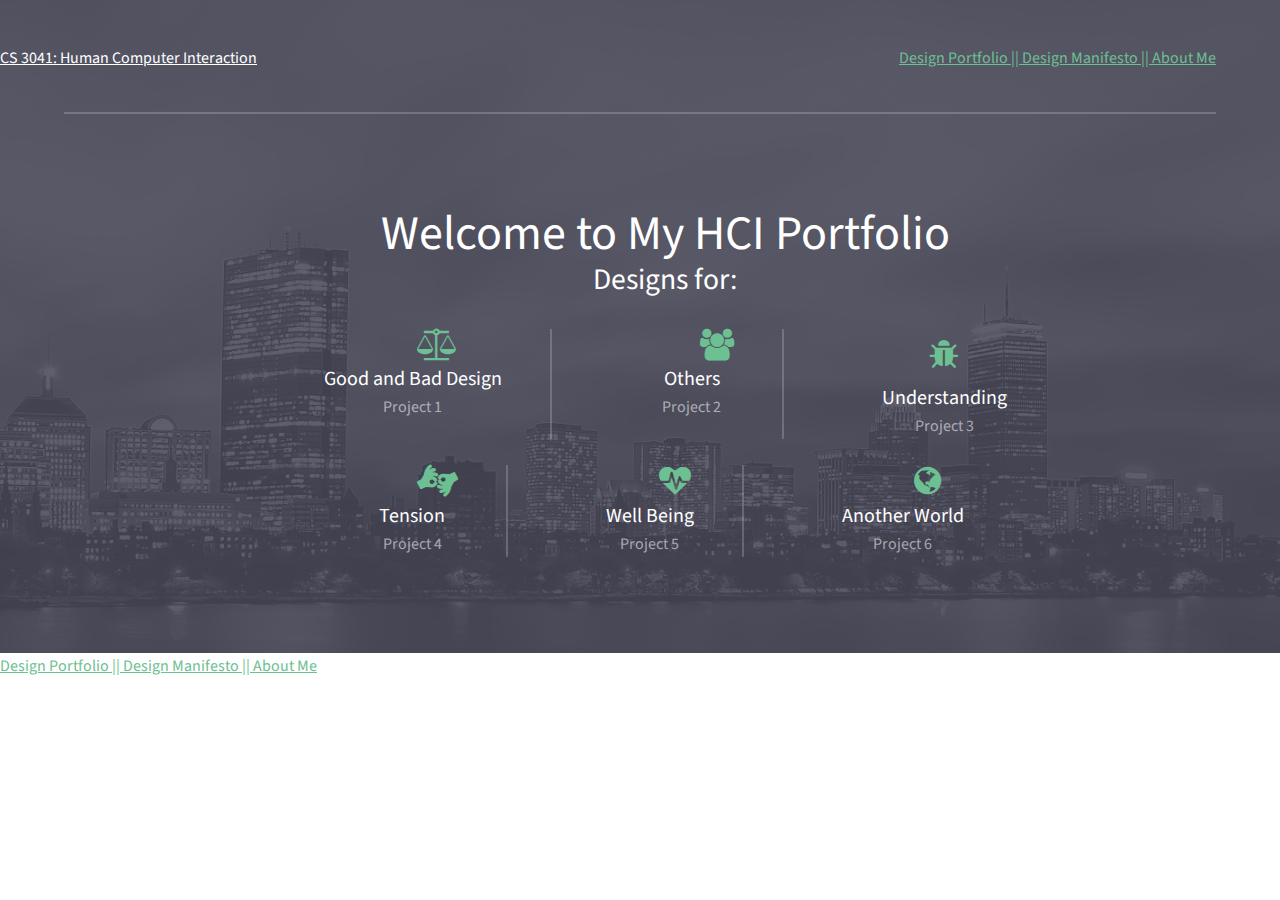
<file: index.html>
<!DOCTYPE HTML>
<!--
	Projection by TEMPLATED
	templated.co @templatedco
	Released for free under the Creative Commons Attribution 3.0 license (templated.co/license)
-->
<html>
		<head>
				<title>Design Portfolio</title>
				<meta charset="utf-8" />
				<meta name="viewport" content="width=device-width, initial-scale=1" />
				<link rel="stylesheet" href="assets/css/main.css" />
		</head>
			<header id="header">
					<div class="inner">
						<a href="index.html" class="logo">CS 3041: Human Computer Interaction</a>
						<nav id="nav">
							<a href="index.html">Design Portfolio || </a>
							<a href="manifesto.html">Design Manifesto || </a>
							<a href="aboutMe.html">About Me</a>
						</nav>
						

					</div>
			</header>
	<body>
<!-- Banner -->
			<header id="banner">
				<div class="inner">
					<header>
                        <h1>Welcome to My HCI Portfolio</h1>
                        <h2>Designs for:</h2>
                        <br>
                       <!-- <h2>Here are my designs for:</h2>-->
					</header>
					<div class="flex ">
						<div>
							<span class="icon fa fa-balance-scale"></span>
							<h3><a href="https://medium.com/good-design-bad-design">Good and Bad Design</a></h3>
							<p>Project 1</p>
						</div>

						<div>
							<span class="icon fa fa-users"></span>
							<h3><a href="https://medium.com/@corrinmcourville/designing-for-others-6b1157d1d24">Others</a></h3>
							<p>Project 2</p>
						</div>

						<div>
                            <!--TODO: change the icon  -->
							<span class="icon fa-bug"></span>
							<h3><a href="https://medium.com/@corrinmcourville/design-for-understanding-c2155433cc2a">Understanding</a></h3>
							<p>Project 3</p>
						</div>
                    </div>
                    <br>
                    <div class="flex">
                        <div>
							<span class="icon fa fa-asl-interpreting"></span>
							<h3><a href="https://medium.com/@corrinmcourville/design-for-tension-8fa1dcdc96dc">Tension</a></h3>
							<p>Project 4</p>
						</div>

						<div>
                            <!-- TODO: change the icon -->
							<span class="icon fa fa-heartbeat"></span>
							<h3><a href="https://medium.com/@pawandodani/design-for-wellbeing-163aeea0f2ff">Well Being</a></h3>
							<p>Project 5</p>
						</div>

						<div>
							<span class="icon fa fa-globe"></span>
							<h3><a href="https://medium.com/@yzhang0331/design-for-another-world-d0324660829c">Another World</a></h3>
							<p>Project 6</p>
                        </div>
                    </div>
				</div>
            </header>


		<!-- Three -->
		<!-- Scripts -->
			<script src="assets/js/jquery.min.js"></script>
			<script src="assets/js/skel.min.js"></script>
			<script src="assets/js/util.js"></script>
			<script src="assets/js/main.js"></script>

	</body>
</html>
</file>
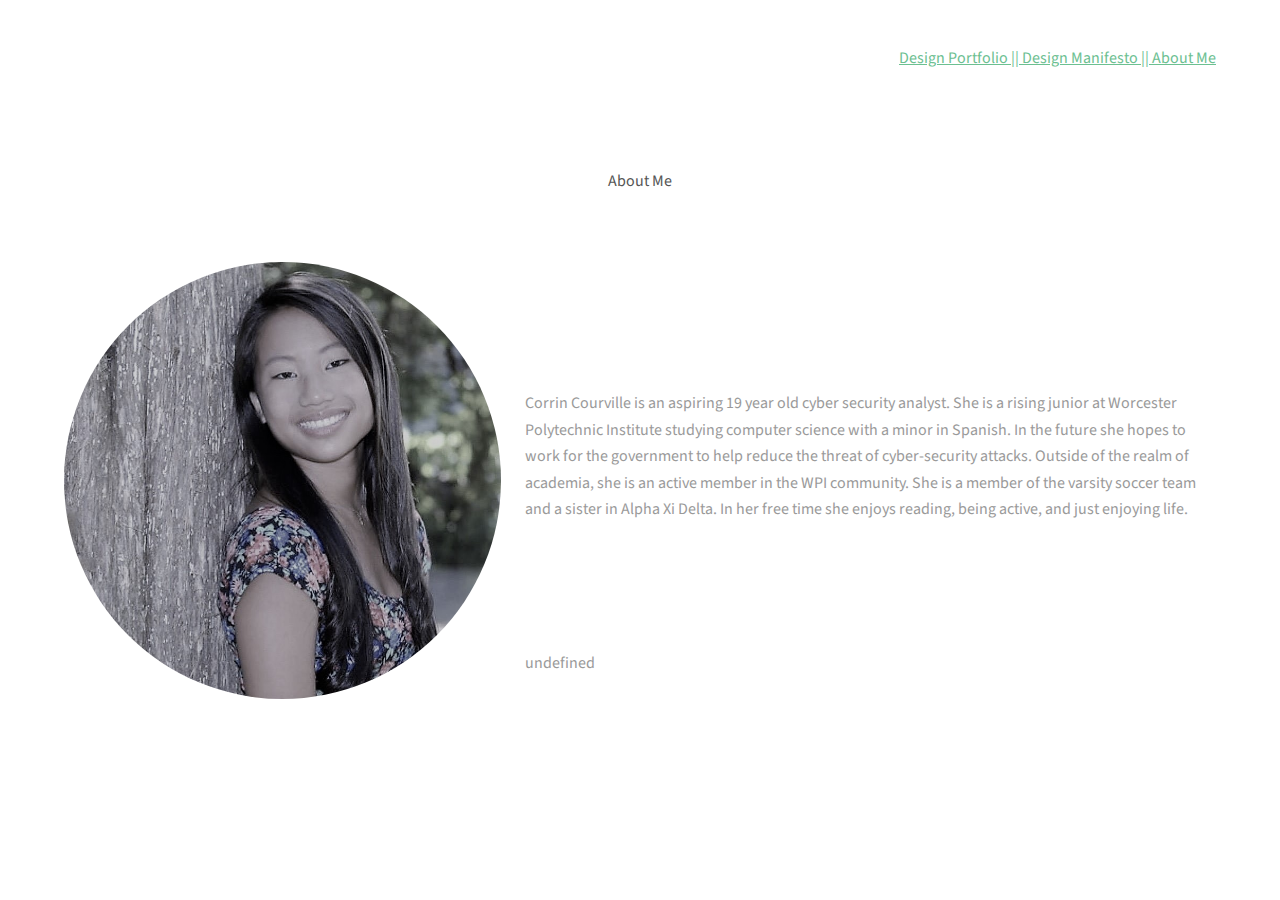
<file: aboutMe.html>
<!DOCTYPE HTML>
<!--
	Projection by TEMPLATED
	templated.co @templatedco
	Released for free under the Creative Commons Attribution 3.0 license (templated.co/license)
-->
<html>
	<head>
		<title>About Me</title>
		<meta charset="utf-8" />
		<meta name="viewport" content="width=device-width, initial-scale=1" />
		<link rel="stylesheet" href="assets/css/main.css" />
	</head>
	<body class="subpage">

		<!-- Header -->
			<header id="header">
				<div class="inner">
					<a href="index.html" class="logo"><strong></strong> CS 3041: Human Computer Interaction</a>
					<nav id="navPanelToggle">
						<a href="index.html">Design Portfolio || </a>
						<a href="manifesto.html">Design Manifesto || </a>
						<a href="aboutMe.html">About Me</a>
					</nav>
					
				</div>
			</header>

		<!-- Three -->
			<section id="three" class="wrapper">
				<div class="inner">
					<header class="align-center">
						<h2>Nunc Dignissim</h2>
						<p>About Me </p>
					</header>
					<div class="image round left">
						<img src="images/profilePic.jpg" alt="Pic 01" />
					</div>
					<p>
						<br>
						<br>
						<br>
						<br>
						<br>
						Corrin Courville is an aspiring 19 year old cyber security analyst. She is a rising junior at Worcester Polytechnic Institute studying computer science with a minor in Spanish. In the future she hopes to work for the government to help reduce the threat of cyber-security attacks. Outside of the realm of academia, she is an active member in the WPI community. She is a member of the varsity soccer team and a sister in Alpha Xi Delta. In her free time she enjoys reading, being active, and just enjoying life. 
					</p>

					</div>
				</div>
			</section>
		<!-- Scripts -->
			<script src="assets/js/jquery.min.js"></script>
			<script src="assets/js/skel.min.js"></script>
			<script src="assets/js/util.js"></script>
			<script src="assets/js/main.js"></script>

	</body>
</html>
</file>
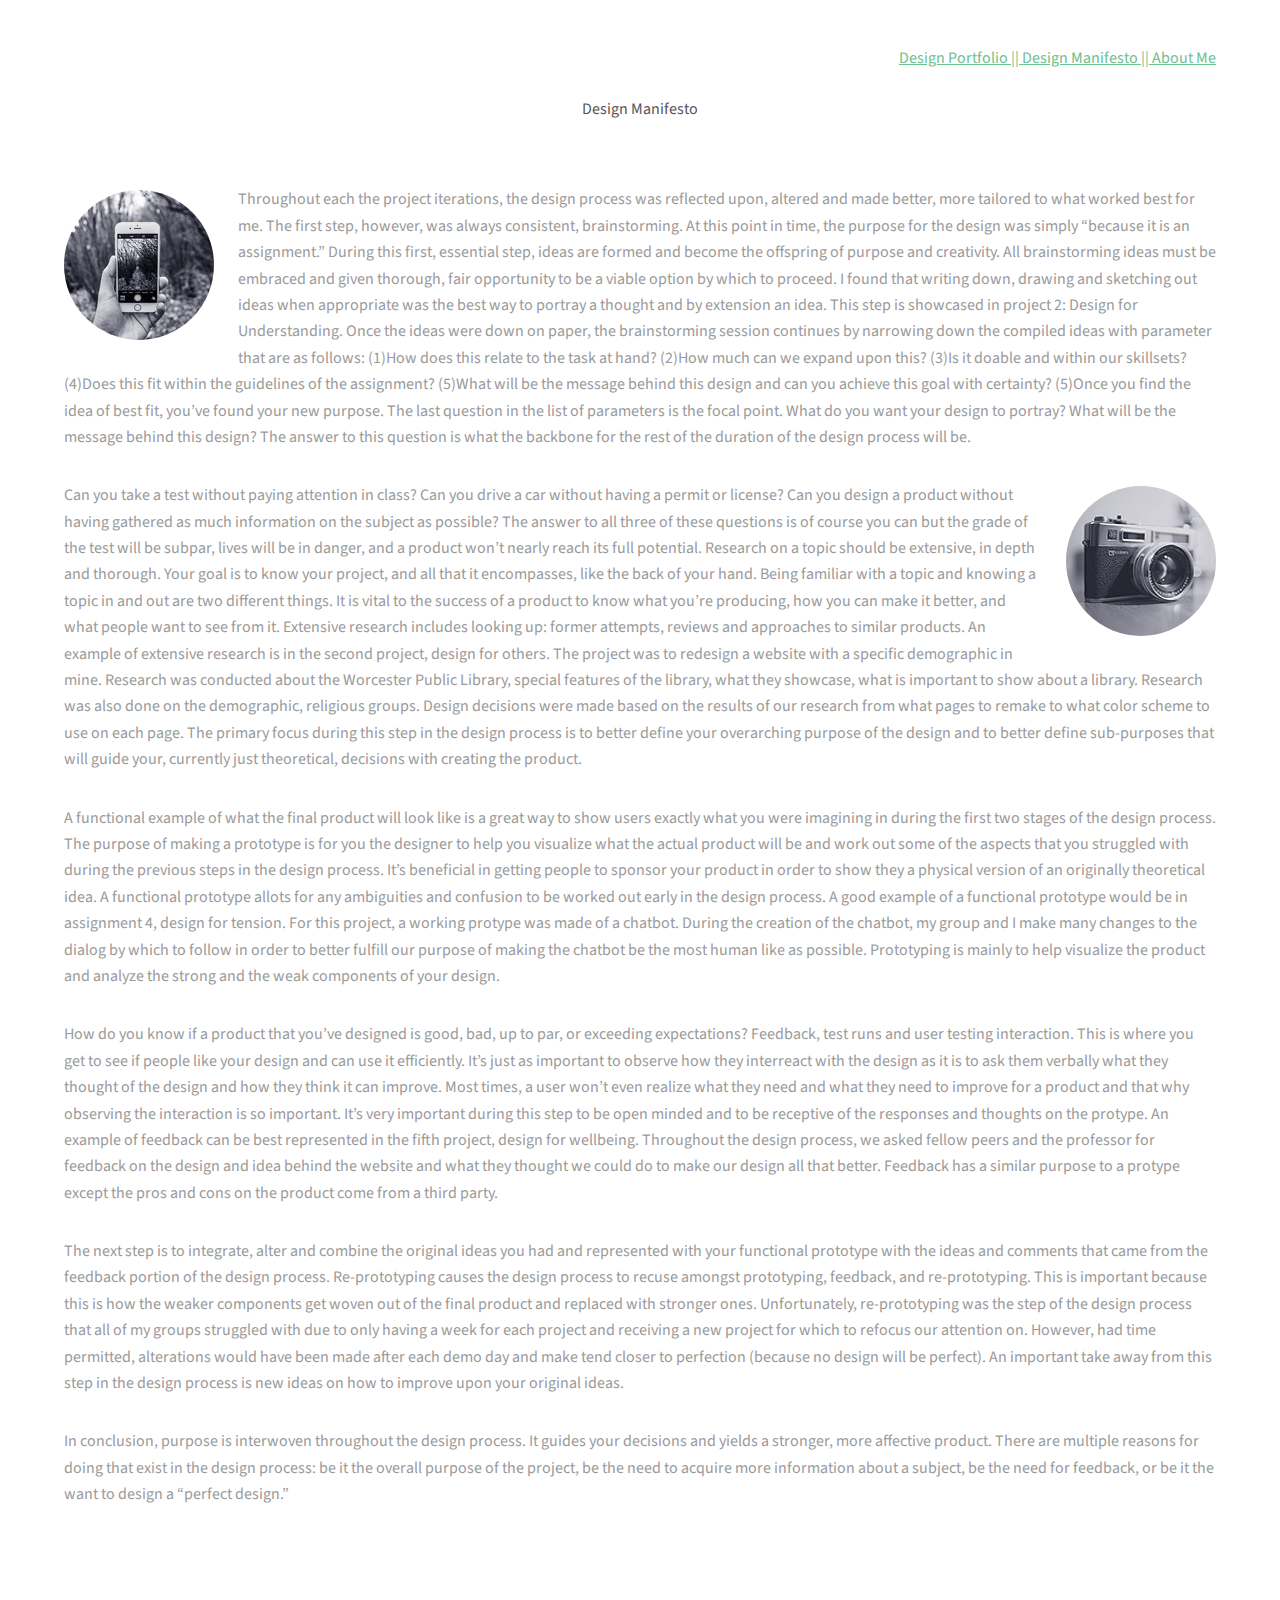
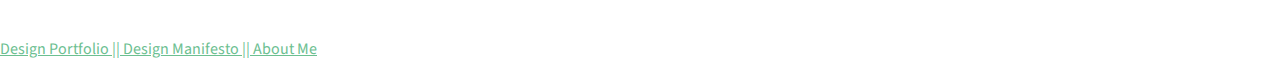
<file: manifesto.html>
<!DOCTYPE HTML>
<!--
	Projection by TEMPLATED
	templated.co @templatedco
	Released for free under the Creative Commons Attribution 3.0 license (templated.co/license)
-->
<html>
	<head>
		<title>Design Manifesto</title>
		<meta charset="utf-8" />
		<meta name="viewport" content="width=device-width, initial-scale=1" />
		<link rel="stylesheet" href="assets/css/main.css" />
	</head>
	<body class="subpage">

		<!-- Header -->
			<header id="header">
				<div class="inner">
					<a href="index.html" class="logo"><strong></strong> CS 3041: Human Computer Interaction</a>
					<nav id="nav">
						<a href="index.html">Design Portfolio || </a>
						<a href="manifesto.html">Design Manifesto || </a>
						<a href="aboutMe.html">About Me</a>
					</nav>
				</div>
			</header>
		<!-- Three -->
			<section id="three" class="wrapper">
				<div class="inner">
					<header class="align-center">
						<p>Design Manifesto </p>
					</header>
					<div class="image round left">
						<img src="images/pic01.jpg" alt="Pic 01" />
					</div>
					<p>Throughout each the project iterations, the design process was reflected upon, altered and made better, more tailored to what worked best for me. The first step, however, was always consistent, brainstorming. At this point in time, the purpose for the design was simply “because it is an assignment.” During this first, essential step, ideas are formed and become the offspring of purpose and creativity. All brainstorming ideas must be embraced and given thorough, fair opportunity to be a viable option by which to proceed. I found that writing down, drawing and sketching out ideas when appropriate was the best way to portray a thought and by extension an idea. This step is showcased in project 2: Design for Understanding. Once the ideas were down on paper, the brainstorming session continues by narrowing down the compiled ideas with parameter that are as follows: 
							(1)How does this relate to the task at hand? 
							(2)How much can we expand upon this? 
							(3)Is it doable and within our skillsets? 
							(4)Does this fit within the guidelines of the assignment? 
							(5)What will be the message behind this design and can you achieve this goal with certainty? 
							(5)Once you find the idea of best fit, you’ve found your new purpose. The last question in the list of parameters is the focal point. What do you want your design to portray? What will be the message behind this design? The answer to this question is what the backbone for the rest of the duration of the design process will be. 
							 </p>

					<div class="image round right">
						<img src="images/pic02.jpg" alt="Pic 02" />
					</div>
					<p>Can you take a test without paying attention in class? Can you drive a car without having a permit or license? Can you design a product without having gathered as much information on the subject as possible? The answer to all three of these questions is of course you can but the grade of the test will be subpar, lives will be in danger, and a product won’t nearly reach its full potential.  Research on a topic should be extensive, in depth and thorough. Your goal is to know your project, and all that it encompasses, like the back of your hand. Being familiar with a topic and knowing a topic in and out are two different things. It is vital to the success of a product to know what you’re producing, how you can make it better, and what people want to see from it. Extensive research includes looking up: former attempts, reviews and approaches to similar products. An example of extensive research is in the second project, design for others. The project was to redesign a website with a specific demographic in mine. Research was conducted about the Worcester Public Library, special features of the library, what they showcase, what is important to show about a library. Research was also done on the demographic, religious groups. Design decisions were made based on the results of our research from what pages to remake to what color scheme to use on each page. The primary focus during this step in the design process is to better define your overarching purpose of the design and to better define sub-purposes that will guide your, currently just theoretical, decisions with creating the product. </p>
					<p>A functional example of what the final product will look like is a great way to show users exactly what you were imagining in during the first two stages of the design process. The purpose of making a prototype is for you the designer to help you visualize what the actual product will be and work out some of the aspects that you struggled with during the previous steps in the design process. It’s beneficial in getting people to sponsor your product in order to show they a physical version of an originally theoretical idea. A functional prototype allots for any ambiguities and confusion to be worked out early in the design process. A good example of a functional prototype would be in assignment 4, design for tension. For this project, a working protype was made of a chatbot. During the creation of the chatbot, my group and I make many changes to the dialog by which to follow in order to better fulfill our purpose of making the chatbot be the most human like as possible. Prototyping is mainly to help visualize the product and analyze the strong and the weak components of your design.</p>
					<p>How do you know if a product that you’ve designed is good, bad, up to par, or exceeding expectations? Feedback, test runs and user testing interaction. This is where you get to see if people like your design and can use it efficiently. It’s just as important to observe how they interreact with the design as it is to ask them verbally what they thought of the design and how they think it can improve. Most times, a user won’t even realize what they need and what they need to improve for a product and that why observing the interaction is so important. It’s very important during this step to be open minded and to be receptive of the responses and thoughts on the protype. An example of feedback can be best represented in the fifth project, design for wellbeing. Throughout the design process, we asked fellow peers and the professor for feedback on the design and idea behind the website and what they thought we could do to make our design all that better. Feedback has a similar purpose to a protype except the pros and cons on the product come from a third party. </p>
					<p>The next step is to integrate, alter and combine the original ideas you had and represented with your functional prototype with the ideas and comments that came from the feedback portion of the design process. Re-prototyping causes the design process to recuse amongst prototyping, feedback, and re-prototyping. This is important because this is how the weaker components get woven out of the final product and replaced with stronger ones. Unfortunately, re-prototyping was the step of the design process that all of my groups struggled with due to only having a week for each project and receiving a new project for which to refocus our attention on. However, had time permitted, alterations would have been made after each demo day and make tend closer to perfection (because no design will be perfect). An important take away from this step in the design process is new ideas on how to improve upon your original ideas. </p>
					<p>In conclusion, purpose is interwoven throughout the design process. It guides your decisions and yields a stronger, more affective product. There are multiple reasons for doing that exist in the design process: be it the overall purpose of the project, be the need to acquire more information about a subject, be the need for feedback, or be it the want to design a “perfect design.”</p>
				</div>
			</section>

		<!-- Footer -->
		<!-- Scripts -->
			<script src="assets/js/jquery.min.js"></script>
			<script src="assets/js/skel.min.js"></script>
			<script src="assets/js/util.js"></script>
			<script src="assets/js/main.js"></script>

	</body>
</html>
</file>
<file: assets/css/main.css>
@charset "UTF-8";
@import url(font-awesome.min.css);
@import "https://fonts.googleapis.com/css?family=Source+Sans+Pro:300,400,600";

/*
	Projection by TEMPLATED
	templated.co @templatedco
	Released for free under the Creative Commons Attribution 3.0 license (templated.co/license)
*/

/* Reset */

	html, body, div, span, applet, object, iframe, h1, h2, h3, h4, h5, h6, p, blockquote, pre, a, abbr, acronym, address, big, cite, code, del, dfn, em, img, ins, kbd, q, s, samp, small, strike, strong, sub, sup, tt, var, b, u, i, center, dl, dt, dd, ol, ul, li, fieldset, form, label, legend, table, caption, tbody, tfoot, thead, tr, th, td, article, aside, canvas, details, embed, figure, figcaption, footer, header, hgroup, menu, nav, output, ruby, section, summary, time, mark, audio, video {
		margin: 0;
		padding: 0;
		border: 0;
		font-size: 100%;
		font: inherit;
		vertical-align: baseline;
	}

	aside, details, figcaption, figure, footer, header, hgroup, menu, nav, section {
		display: block;
	}

	}

	body {
		line-height: 1;
	}

	ol, ul {
		list-style: none;
	}

	blockquote, q {
		quotes: none;
	}

	blockquote:before, blockquote:after, q:before, q:after {
		content: '';
		content: none;
	}

	table {
		border-collapse: collapse;
		border-spacing: 0;
	}

	body {
		-webkit-text-size-adjust: none;
	}

/* Box Model */

	*, *:before, *:after {
		-moz-box-sizing: border-box;
		-webkit-box-sizing: border-box;
		box-sizing: border-box;
	}

/* Containers */

	.container {
		margin-left: auto;
		margin-right: auto;
	}

	.container.\31 25\25 {
		width: 100%;
		max-width: 100em;
		min-width: 80em;
	}

	.container.\37 5\25 {
		width: 60em;
	}

	.container.\35 0\25 {
		width: 40em;
	}

	.container.\32 5\25 {
		width: 20em;
	}

	.container {
		width: 80em;
	}

	@media screen and (max-width: 1680px) {

		.container.\31 25\25 {
			width: 100%;
			max-width: 100em;
			min-width: 80em;
		}

		.container.\37 5\25 {
			width: 60em;
		}

		.container.\35 0\25 {
			width: 40em;
		}

		.container.\32 5\25 {
			width: 20em;
		}

		.container {
			width: 80em;
		}

	}

	@media screen and (max-width: 1280px) {

		.container.\31 25\25 {
			width: 100%;
			max-width: 81.25em;
			min-width: 65em;
		}

		.container.\37 5\25 {
			width: 48.75em;
		}

		.container.\35 0\25 {
			width: 32.5em;
		}

		.container.\32 5\25 {
			width: 16.25em;
		}

		.container {
			width: 65em;
		}

	}

	@media screen and (max-width: 980px) {

		.container.\31 25\25 {
			width: 100%;
			max-width: 112.5%;
			min-width: 90%;
		}

		.container.\37 5\25 {
			width: 67.5%;
		}

		.container.\35 0\25 {
			width: 45%;
		}

		.container.\32 5\25 {
			width: 22.5%;
		}

		.container {
			width: 90%;
		}

	}

	@media screen and (max-width: 736px) {

		.container.\31 25\25 {
			width: 100%;
			max-width: 112.5%;
			min-width: 90%;
		}

		.container.\37 5\25 {
			width: 67.5%;
		}

		.container.\35 0\25 {
			width: 45%;
		}

		.container.\32 5\25 {
			width: 22.5%;
		}

		.container {
			width: 90% !important;
		}

	}

	@media screen and (max-width: 480px) {

		.container.\31 25\25 {
			width: 100%;
			max-width: 112.5%;
			min-width: 90%;
		}

		.container.\37 5\25 {
			width: 67.5%;
		}

		.container.\35 0\25 {
			width: 45%;
		}

		.container.\32 5\25 {
			width: 22.5%;
		}

		.container {
			width: 90% !important;
		}

	}

/* Grid */

	.row {
		border-bottom: solid 1px transparent;
		-moz-box-sizing: border-box;
		-webkit-box-sizing: border-box;
		box-sizing: border-box;
	}

	.row > * {
		float: left;
		-moz-box-sizing: border-box;
		-webkit-box-sizing: border-box;
		box-sizing: border-box;
	}

	.row:after, .row:before {
		content: '';
		display: block;
		clear: both;
		height: 0;
	}

	.row.uniform > * > :first-child {
		margin-top: 0;
	}

	.row.uniform > * > :last-child {
		margin-bottom: 0;
	}

	.row.\30 \25 > * {
		padding: 0 0 0 0em;
	}

	.row.\30 \25 {
		margin: 0 0 -1px 0em;
	}

	.row.uniform.\30 \25 > * {
		padding: 0em 0 0 0em;
	}

	.row.uniform.\30 \25 {
		margin: 0em 0 -1px 0em;
	}

	.row > * {
		padding: 0 0 0 2em;
	}

	.row {
		margin: 0 0 -1px -2em;
	}

	.row.uniform > * {
		padding: 2em 0 0 2em;
	}

	.row.uniform {
		margin: -2em 0 -1px -2em;
	}

	.row.\32 00\25 > * {
		padding: 0 0 0 4em;
	}

	.row.\32 00\25 {
		margin: 0 0 -1px -4em;
	}

	.row.uniform.\32 00\25 > * {
		padding: 4em 0 0 4em;
	}

	.row.uniform.\32 00\25 {
		margin: -4em 0 -1px -4em;
	}

	.row.\31 50\25 > * {
		padding: 0 0 0 3em;
	}

	.row.\31 50\25 {
		margin: 0 0 -1px -3em;
	}

	.row.uniform.\31 50\25 > * {
		padding: 3em 0 0 3em;
	}

	.row.uniform.\31 50\25 {
		margin: -3em 0 -1px -3em;
	}

	.row.\35 0\25 > * {
		padding: 0 0 0 1em;
	}

	.row.\35 0\25 {
		margin: 0 0 -1px -1em;
	}

	.row.uniform.\35 0\25 > * {
		padding: 1em 0 0 1em;
	}

	.row.uniform.\35 0\25 {
		margin: -1em 0 -1px -1em;
	}

	.row.\32 5\25 > * {
		padding: 0 0 0 0.5em;
	}

	.row.\32 5\25 {
		margin: 0 0 -1px -0.5em;
	}

	.row.uniform.\32 5\25 > * {
		padding: 0.5em 0 0 0.5em;
	}

	.row.uniform.\32 5\25 {
		margin: -0.5em 0 -1px -0.5em;
	}

	.\31 2u, .\31 2u\24 {
		width: 100%;
		clear: none;
		margin-left: 0;
	}

	.\31 1u, .\31 1u\24 {
		width: 91.6666666667%;
		clear: none;
		margin-left: 0;
	}

	.\31 0u, .\31 0u\24 {
		width: 83.3333333333%;
		clear: none;
		margin-left: 0;
	}

	.\39 u, .\39 u\24 {
		width: 75%;
		clear: none;
		margin-left: 0;
	}

	.\38 u, .\38 u\24 {
		width: 66.6666666667%;
		clear: none;
		margin-left: 0;
	}

	.\37 u, .\37 u\24 {
		width: 58.3333333333%;
		clear: none;
		margin-left: 0;
	}

	.\36 u, .\36 u\24 {
		width: 50%;
		clear: none;
		margin-left: 0;
	}

	.\35 u, .\35 u\24 {
		width: 41.6666666667%;
		clear: none;
		margin-left: 0;
	}

	.\34 u, .\34 u\24 {
		width: 33.3333333333%;
		clear: none;
		margin-left: 0;
	}

	.\33 u, .\33 u\24 {
		width: 25%;
		clear: none;
		margin-left: 0;
	}

	.\32 u, .\32 u\24 {
		width: 16.6666666667%;
		clear: none;
		margin-left: 0;
	}

	.\31 u, .\31 u\24 {
		width: 8.3333333333%;
		clear: none;
		margin-left: 0;
	}

	.\31 2u\24 + *,
	.\31 1u\24 + *,
	.\31 0u\24 + *,
	.\39 u\24 + *,
	.\38 u\24 + *,
	.\37 u\24 + *,
	.\36 u\24 + *,
	.\35 u\24 + *,
	.\34 u\24 + *,
	.\33 u\24 + *,
	.\32 u\24 + *,
	.\31 u\24 + * {
		clear: left;
	}

	.\-11u {
		margin-left: 91.66667%;
	}

	.\-10u {
		margin-left: 83.33333%;
	}

	.\-9u {
		margin-left: 75%;
	}

	.\-8u {
		margin-left: 66.66667%;
	}

	.\-7u {
		margin-left: 58.33333%;
	}

	.\-6u {
		margin-left: 50%;
	}

	.\-5u {
		margin-left: 41.66667%;
	}

	.\-4u {
		margin-left: 33.33333%;
	}

	.\-3u {
		margin-left: 25%;
	}

	.\-2u {
		margin-left: 16.66667%;
	}

	.\-1u {
		margin-left: 8.33333%;
	}

	@media screen and (max-width: 1680px) {

		.row > * {
			padding: 0 0 0 2em;
		}

		.row {
			margin: 0 0 -1px -2em;
		}

		.row.uniform > * {
			padding: 2em 0 0 2em;
		}

		.row.uniform {
			margin: -2em 0 -1px -2em;
		}

		.row.\32 00\25 > * {
			padding: 0 0 0 4em;
		}

		.row.\32 00\25 {
			margin: 0 0 -1px -4em;
		}

		.row.uniform.\32 00\25 > * {
			padding: 4em 0 0 4em;
		}

		.row.uniform.\32 00\25 {
			margin: -4em 0 -1px -4em;
		}

		.row.\31 50\25 > * {
			padding: 0 0 0 3em;
		}

		.row.\31 50\25 {
			margin: 0 0 -1px -3em;
		}

		.row.uniform.\31 50\25 > * {
			padding: 3em 0 0 3em;
		}

		.row.uniform.\31 50\25 {
			margin: -3em 0 -1px -3em;
		}

		.row.\35 0\25 > * {
			padding: 0 0 0 1em;
		}

		.row.\35 0\25 {
			margin: 0 0 -1px -1em;
		}

		.row.uniform.\35 0\25 > * {
			padding: 1em 0 0 1em;
		}

		.row.uniform.\35 0\25 {
			margin: -1em 0 -1px -1em;
		}

		.row.\32 5\25 > * {
			padding: 0 0 0 0.5em;
		}

		.row.\32 5\25 {
			margin: 0 0 -1px -0.5em;
		}

		.row.uniform.\32 5\25 > * {
			padding: 0.5em 0 0 0.5em;
		}

		.row.uniform.\32 5\25 {
			margin: -0.5em 0 -1px -0.5em;
		}

		.\31 2u\28xlarge\29, .\31 2u\24\28xlarge\29 {
			width: 100%;
			clear: none;
			margin-left: 0;
		}

		.\31 1u\28xlarge\29, .\31 1u\24\28xlarge\29 {
			width: 91.6666666667%;
			clear: none;
			margin-left: 0;
		}

		.\31 0u\28xlarge\29, .\31 0u\24\28xlarge\29 {
			width: 83.3333333333%;
			clear: none;
			margin-left: 0;
		}

		.\39 u\28xlarge\29, .\39 u\24\28xlarge\29 {
			width: 75%;
			clear: none;
			margin-left: 0;
		}

		.\38 u\28xlarge\29, .\38 u\24\28xlarge\29 {
			width: 66.6666666667%;
			clear: none;
			margin-left: 0;
		}

		.\37 u\28xlarge\29, .\37 u\24\28xlarge\29 {
			width: 58.3333333333%;
			clear: none;
			margin-left: 0;
		}

		.\36 u\28xlarge\29, .\36 u\24\28xlarge\29 {
			width: 50%;
			clear: none;
			margin-left: 0;
		}

		.\35 u\28xlarge\29, .\35 u\24\28xlarge\29 {
			width: 41.6666666667%;
			clear: none;
			margin-left: 0;
		}

		.\34 u\28xlarge\29, .\34 u\24\28xlarge\29 {
			width: 33.3333333333%;
			clear: none;
			margin-left: 0;
		}

		.\33 u\28xlarge\29, .\33 u\24\28xlarge\29 {
			width: 25%;
			clear: none;
			margin-left: 0;
		}

		.\32 u\28xlarge\29, .\32 u\24\28xlarge\29 {
			width: 16.6666666667%;
			clear: none;
			margin-left: 0;
		}

		.\31 u\28xlarge\29, .\31 u\24\28xlarge\29 {
			width: 8.3333333333%;
			clear: none;
			margin-left: 0;
		}

		.\31 2u\24\28xlarge\29 + *,
		.\31 1u\24\28xlarge\29 + *,
		.\31 0u\24\28xlarge\29 + *,
		.\39 u\24\28xlarge\29 + *,
		.\38 u\24\28xlarge\29 + *,
		.\37 u\24\28xlarge\29 + *,
		.\36 u\24\28xlarge\29 + *,
		.\35 u\24\28xlarge\29 + *,
		.\34 u\24\28xlarge\29 + *,
		.\33 u\24\28xlarge\29 + *,
		.\32 u\24\28xlarge\29 + *,
		.\31 u\24\28xlarge\29 + * {
			clear: left;
		}

		.\-11u\28xlarge\29 {
			margin-left: 91.66667%;
		}

		.\-10u\28xlarge\29 {
			margin-left: 83.33333%;
		}

		.\-9u\28xlarge\29 {
			margin-left: 75%;
		}

		.\-8u\28xlarge\29 {
			margin-left: 66.66667%;
		}

		.\-7u\28xlarge\29 {
			margin-left: 58.33333%;
		}

		.\-6u\28xlarge\29 {
			margin-left: 50%;
		}

		.\-5u\28xlarge\29 {
			margin-left: 41.66667%;
		}

		.\-4u\28xlarge\29 {
			margin-left: 33.33333%;
		}

		.\-3u\28xlarge\29 {
			margin-left: 25%;
		}

		.\-2u\28xlarge\29 {
			margin-left: 16.66667%;
		}

		.\-1u\28xlarge\29 {
			margin-left: 8.33333%;
		}

	}

	@media screen and (max-width: 1280px) {

		.row > * {
			padding: 0 0 0 1.5em;
		}

		.row {
			margin: 0 0 -1px -1.5em;
		}

		.row.uniform > * {
			padding: 1.5em 0 0 1.5em;
		}

		.row.uniform {
			margin: -1.5em 0 -1px -1.5em;
		}

		.row.\32 00\25 > * {
			padding: 0 0 0 3em;
		}

		.row.\32 00\25 {
			margin: 0 0 -1px -3em;
		}

		.row.uniform.\32 00\25 > * {
			padding: 3em 0 0 3em;
		}

		.row.uniform.\32 00\25 {
			margin: -3em 0 -1px -3em;
		}

		.row.\31 50\25 > * {
			padding: 0 0 0 2.25em;
		}

		.row.\31 50\25 {
			margin: 0 0 -1px -2.25em;
		}

		.row.uniform.\31 50\25 > * {
			padding: 2.25em 0 0 2.25em;
		}

		.row.uniform.\31 50\25 {
			margin: -2.25em 0 -1px -2.25em;
		}

		.row.\35 0\25 > * {
			padding: 0 0 0 0.75em;
		}

		.row.\35 0\25 {
			margin: 0 0 -1px -0.75em;
		}

		.row.uniform.\35 0\25 > * {
			padding: 0.75em 0 0 0.75em;
		}

		.row.uniform.\35 0\25 {
			margin: -0.75em 0 -1px -0.75em;
		}

		.row.\32 5\25 > * {
			padding: 0 0 0 0.375em;
		}

		.row.\32 5\25 {
			margin: 0 0 -1px -0.375em;
		}

		.row.uniform.\32 5\25 > * {
			padding: 0.375em 0 0 0.375em;
		}

		.row.uniform.\32 5\25 {
			margin: -0.375em 0 -1px -0.375em;
		}

		.\31 2u\28large\29, .\31 2u\24\28large\29 {
			width: 100%;
			clear: none;
			margin-left: 0;
		}

		.\31 1u\28large\29, .\31 1u\24\28large\29 {
			width: 91.6666666667%;
			clear: none;
			margin-left: 0;
		}

		.\31 0u\28large\29, .\31 0u\24\28large\29 {
			width: 83.3333333333%;
			clear: none;
			margin-left: 0;
		}

		.\39 u\28large\29, .\39 u\24\28large\29 {
			width: 75%;
			clear: none;
			margin-left: 0;
		}

		.\38 u\28large\29, .\38 u\24\28large\29 {
			width: 66.6666666667%;
			clear: none;
			margin-left: 0;
		}

		.\37 u\28large\29, .\37 u\24\28large\29 {
			width: 58.3333333333%;
			clear: none;
			margin-left: 0;
		}

		.\36 u\28large\29, .\36 u\24\28large\29 {
			width: 50%;
			clear: none;
			margin-left: 0;
		}

		.\35 u\28large\29, .\35 u\24\28large\29 {
			width: 41.6666666667%;
			clear: none;
			margin-left: 0;
		}

		.\34 u\28large\29, .\34 u\24\28large\29 {
			width: 33.3333333333%;
			clear: none;
			margin-left: 0;
		}

		.\33 u\28large\29, .\33 u\24\28large\29 {
			width: 25%;
			clear: none;
			margin-left: 0;
		}

		.\32 u\28large\29, .\32 u\24\28large\29 {
			width: 16.6666666667%;
			clear: none;
			margin-left: 0;
		}

		.\31 u\28large\29, .\31 u\24\28large\29 {
			width: 8.3333333333%;
			clear: none;
			margin-left: 0;
		}

		.\31 2u\24\28large\29 + *,
		.\31 1u\24\28large\29 + *,
		.\31 0u\24\28large\29 + *,
		.\39 u\24\28large\29 + *,
		.\38 u\24\28large\29 + *,
		.\37 u\24\28large\29 + *,
		.\36 u\24\28large\29 + *,
		.\35 u\24\28large\29 + *,
		.\34 u\24\28large\29 + *,
		.\33 u\24\28large\29 + *,
		.\32 u\24\28large\29 + *,
		.\31 u\24\28large\29 + * {
			clear: left;
		}

		.\-11u\28large\29 {
			margin-left: 91.66667%;
		}

		.\-10u\28large\29 {
			margin-left: 83.33333%;
		}

		.\-9u\28large\29 {
			margin-left: 75%;
		}

		.\-8u\28large\29 {
			margin-left: 66.66667%;
		}

		.\-7u\28large\29 {
			margin-left: 58.33333%;
		}

		.\-6u\28large\29 {
			margin-left: 50%;
		}

		.\-5u\28large\29 {
			margin-left: 41.66667%;
		}

		.\-4u\28large\29 {
			margin-left: 33.33333%;
		}

		.\-3u\28large\29 {
			margin-left: 25%;
		}

		.\-2u\28large\29 {
			margin-left: 16.66667%;
		}

		.\-1u\28large\29 {
			margin-left: 8.33333%;
		}

	}

	@media screen and (max-width: 980px) {

		.row > * {
			padding: 0 0 0 1.5em;
		}

		.row {
			margin: 0 0 -1px -1.5em;
		}

		.row.uniform > * {
			padding: 1.5em 0 0 1.5em;
		}

		.row.uniform {
			margin: -1.5em 0 -1px -1.5em;
		}

		.row.\32 00\25 > * {
			padding: 0 0 0 3em;
		}

		.row.\32 00\25 {
			margin: 0 0 -1px -3em;
		}

		.row.uniform.\32 00\25 > * {
			padding: 3em 0 0 3em;
		}

		.row.uniform.\32 00\25 {
			margin: -3em 0 -1px -3em;
		}

		.row.\31 50\25 > * {
			padding: 0 0 0 2.25em;
		}

		.row.\31 50\25 {
			margin: 0 0 -1px -2.25em;
		}

		.row.uniform.\31 50\25 > * {
			padding: 2.25em 0 0 2.25em;
		}

		.row.uniform.\31 50\25 {
			margin: -2.25em 0 -1px -2.25em;
		}

		.row.\35 0\25 > * {
			padding: 0 0 0 0.75em;
		}

		.row.\35 0\25 {
			margin: 0 0 -1px -0.75em;
		}

		.row.uniform.\35 0\25 > * {
			padding: 0.75em 0 0 0.75em;
		}

		.row.uniform.\35 0\25 {
			margin: -0.75em 0 -1px -0.75em;
		}

		.row.\32 5\25 > * {
			padding: 0 0 0 0.375em;
		}

		.row.\32 5\25 {
			margin: 0 0 -1px -0.375em;
		}

		.row.uniform.\32 5\25 > * {
			padding: 0.375em 0 0 0.375em;
		}

		.row.uniform.\32 5\25 {
			margin: -0.375em 0 -1px -0.375em;
		}

		.\31 2u\28medium\29, .\31 2u\24\28medium\29 {
			width: 100%;
			clear: none;
			margin-left: 0;
		}

		.\31 1u\28medium\29, .\31 1u\24\28medium\29 {
			width: 91.6666666667%;
			clear: none;
			margin-left: 0;
		}

		.\31 0u\28medium\29, .\31 0u\24\28medium\29 {
			width: 83.3333333333%;
			clear: none;
			margin-left: 0;
		}

		.\39 u\28medium\29, .\39 u\24\28medium\29 {
			width: 75%;
			clear: none;
			margin-left: 0;
		}

		.\38 u\28medium\29, .\38 u\24\28medium\29 {
			width: 66.6666666667%;
			clear: none;
			margin-left: 0;
		}

		.\37 u\28medium\29, .\37 u\24\28medium\29 {
			width: 58.3333333333%;
			clear: none;
			margin-left: 0;
		}

		.\36 u\28medium\29, .\36 u\24\28medium\29 {
			width: 50%;
			clear: none;
			margin-left: 0;
		}

		.\35 u\28medium\29, .\35 u\24\28medium\29 {
			width: 41.6666666667%;
			clear: none;
			margin-left: 0;
		}

		.\34 u\28medium\29, .\34 u\24\28medium\29 {
			width: 33.3333333333%;
			clear: none;
			margin-left: 0;
		}

		.\33 u\28medium\29, .\33 u\24\28medium\29 {
			width: 25%;
			clear: none;
			margin-left: 0;
		}

		.\32 u\28medium\29, .\32 u\24\28medium\29 {
			width: 16.6666666667%;
			clear: none;
			margin-left: 0;
		}

		.\31 u\28medium\29, .\31 u\24\28medium\29 {
			width: 8.3333333333%;
			clear: none;
			margin-left: 0;
		}

		.\31 2u\24\28medium\29 + *,
		.\31 1u\24\28medium\29 + *,
		.\31 0u\24\28medium\29 + *,
		.\39 u\24\28medium\29 + *,
		.\38 u\24\28medium\29 + *,
		.\37 u\24\28medium\29 + *,
		.\36 u\24\28medium\29 + *,
		.\35 u\24\28medium\29 + *,
		.\34 u\24\28medium\29 + *,
		.\33 u\24\28medium\29 + *,
		.\32 u\24\28medium\29 + *,
		.\31 u\24\28medium\29 + * {
			clear: left;
		}

		.\-11u\28medium\29 {
			margin-left: 91.66667%;
		}

		.\-10u\28medium\29 {
			margin-left: 83.33333%;
		}

		.\-9u\28medium\29 {
			margin-left: 75%;
		}

		.\-8u\28medium\29 {
			margin-left: 66.66667%;
		}

		.\-7u\28medium\29 {
			margin-left: 58.33333%;
		}

		.\-6u\28medium\29 {
			margin-left: 50%;
		}

		.\-5u\28medium\29 {
			margin-left: 41.66667%;
		}

		.\-4u\28medium\29 {
			margin-left: 33.33333%;
		}

		.\-3u\28medium\29 {
			margin-left: 25%;
		}

		.\-2u\28medium\29 {
			margin-left: 16.66667%;
		}

		.\-1u\28medium\29 {
			margin-left: 8.33333%;
		}

	}

	@media screen and (max-width: 736px) {

		.row > * {
			padding: 0 0 0 1.25em;
		}

		.row {
			margin: 0 0 -1px -1.25em;
		}

		.row.uniform > * {
			padding: 1.25em 0 0 1.25em;
		}

		.row.uniform {
			margin: -1.25em 0 -1px -1.25em;
		}

		.row.\32 00\25 > * {
			padding: 0 0 0 2.5em;
		}

		.row.\32 00\25 {
			margin: 0 0 -1px -2.5em;
		}

		.row.uniform.\32 00\25 > * {
			padding: 2.5em 0 0 2.5em;
		}

		.row.uniform.\32 00\25 {
			margin: -2.5em 0 -1px -2.5em;
		}

		.row.\31 50\25 > * {
			padding: 0 0 0 1.875em;
		}

		.row.\31 50\25 {
			margin: 0 0 -1px -1.875em;
		}

		.row.uniform.\31 50\25 > * {
			padding: 1.875em 0 0 1.875em;
		}

		.row.uniform.\31 50\25 {
			margin: -1.875em 0 -1px -1.875em;
		}

		.row.\35 0\25 > * {
			padding: 0 0 0 0.625em;
		}

		.row.\35 0\25 {
			margin: 0 0 -1px -0.625em;
		}

		.row.uniform.\35 0\25 > * {
			padding: 0.625em 0 0 0.625em;
		}

		.row.uniform.\35 0\25 {
			margin: -0.625em 0 -1px -0.625em;
		}

		.row.\32 5\25 > * {
			padding: 0 0 0 0.3125em;
		}

		.row.\32 5\25 {
			margin: 0 0 -1px -0.3125em;
		}

		.row.uniform.\32 5\25 > * {
			padding: 0.3125em 0 0 0.3125em;
		}

		.row.uniform.\32 5\25 {
			margin: -0.3125em 0 -1px -0.3125em;
		}

		.\31 2u\28small\29, .\31 2u\24\28small\29 {
			width: 100%;
			clear: none;
			margin-left: 0;
		}

		.\31 1u\28small\29, .\31 1u\24\28small\29 {
			width: 91.6666666667%;
			clear: none;
			margin-left: 0;
		}

		.\31 0u\28small\29, .\31 0u\24\28small\29 {
			width: 83.3333333333%;
			clear: none;
			margin-left: 0;
		}

		.\39 u\28small\29, .\39 u\24\28small\29 {
			width: 75%;
			clear: none;
			margin-left: 0;
		}

		.\38 u\28small\29, .\38 u\24\28small\29 {
			width: 66.6666666667%;
			clear: none;
			margin-left: 0;
		}

		.\37 u\28small\29, .\37 u\24\28small\29 {
			width: 58.3333333333%;
			clear: none;
			margin-left: 0;
		}

		.\36 u\28small\29, .\36 u\24\28small\29 {
			width: 50%;
			clear: none;
			margin-left: 0;
		}

		.\35 u\28small\29, .\35 u\24\28small\29 {
			width: 41.6666666667%;
			clear: none;
			margin-left: 0;
		}

		.\34 u\28small\29, .\34 u\24\28small\29 {
			width: 33.3333333333%;
			clear: none;
			margin-left: 0;
		}

		.\33 u\28small\29, .\33 u\24\28small\29 {
			width: 25%;
			clear: none;
			margin-left: 0;
		}

		.\32 u\28small\29, .\32 u\24\28small\29 {
			width: 16.6666666667%;
			clear: none;
			margin-left: 0;
		}

		.\31 u\28small\29, .\31 u\24\28small\29 {
			width: 8.3333333333%;
			clear: none;
			margin-left: 0;
		}

		.\31 2u\24\28small\29 + *,
		.\31 1u\24\28small\29 + *,
		.\31 0u\24\28small\29 + *,
		.\39 u\24\28small\29 + *,
		.\38 u\24\28small\29 + *,
		.\37 u\24\28small\29 + *,
		.\36 u\24\28small\29 + *,
		.\35 u\24\28small\29 + *,
		.\34 u\24\28small\29 + *,
		.\33 u\24\28small\29 + *,
		.\32 u\24\28small\29 + *,
		.\31 u\24\28small\29 + * {
			clear: left;
		}

		.\-11u\28small\29 {
			margin-left: 91.66667%;
		}

		.\-10u\28small\29 {
			margin-left: 83.33333%;
		}

		.\-9u\28small\29 {
			margin-left: 75%;
		}

		.\-8u\28small\29 {
			margin-left: 66.66667%;
		}

		.\-7u\28small\29 {
			margin-left: 58.33333%;
		}

		.\-6u\28small\29 {
			margin-left: 50%;
		}

		.\-5u\28small\29 {
			margin-left: 41.66667%;
		}

		.\-4u\28small\29 {
			margin-left: 33.33333%;
		}

		.\-3u\28small\29 {
			margin-left: 25%;
		}

		.\-2u\28small\29 {
			margin-left: 16.66667%;
		}

		.\-1u\28small\29 {
			margin-left: 8.33333%;
		}

	}

	@media screen and (max-width: 480px) {

		.row > * {
			padding: 0 0 0 1.25em;
		}

		.row {
			margin: 0 0 -1px -1.25em;
		}

		.row.uniform > * {
			padding: 1.25em 0 0 1.25em;
		}

		.row.uniform {
			margin: -1.25em 0 -1px -1.25em;
		}

		.row.\32 00\25 > * {
			padding: 0 0 0 2.5em;
		}

		.row.\32 00\25 {
			margin: 0 0 -1px -2.5em;
		}

		.row.uniform.\32 00\25 > * {
			padding: 2.5em 0 0 2.5em;
		}

		.row.uniform.\32 00\25 {
			margin: -2.5em 0 -1px -2.5em;
		}

		.row.\31 50\25 > * {
			padding: 0 0 0 1.875em;
		}

		.row.\31 50\25 {
			margin: 0 0 -1px -1.875em;
		}

		.row.uniform.\31 50\25 > * {
			padding: 1.875em 0 0 1.875em;
		}

		.row.uniform.\31 50\25 {
			margin: -1.875em 0 -1px -1.875em;
		}

		.row.\35 0\25 > * {
			padding: 0 0 0 0.625em;
		}

		.row.\35 0\25 {
			margin: 0 0 -1px -0.625em;
		}

		.row.uniform.\35 0\25 > * {
			padding: 0.625em 0 0 0.625em;
		}

		.row.uniform.\35 0\25 {
			margin: -0.625em 0 -1px -0.625em;
		}

		.row.\32 5\25 > * {
			padding: 0 0 0 0.3125em;
		}

		.row.\32 5\25 {
			margin: 0 0 -1px -0.3125em;
		}

		.row.uniform.\32 5\25 > * {
			padding: 0.3125em 0 0 0.3125em;
		}

		.row.uniform.\32 5\25 {
			margin: -0.3125em 0 -1px -0.3125em;
		}

		.\31 2u\28xsmall\29, .\31 2u\24\28xsmall\29 {
			width: 100%;
			clear: none;
			margin-left: 0;
		}

		.\31 1u\28xsmall\29, .\31 1u\24\28xsmall\29 {
			width: 91.6666666667%;
			clear: none;
			margin-left: 0;
		}

		.\31 0u\28xsmall\29, .\31 0u\24\28xsmall\29 {
			width: 83.3333333333%;
			clear: none;
			margin-left: 0;
		}

		.\39 u\28xsmall\29, .\39 u\24\28xsmall\29 {
			width: 75%;
			clear: none;
			margin-left: 0;
		}

		.\38 u\28xsmall\29, .\38 u\24\28xsmall\29 {
			width: 66.6666666667%;
			clear: none;
			margin-left: 0;
		}

		.\37 u\28xsmall\29, .\37 u\24\28xsmall\29 {
			width: 58.3333333333%;
			clear: none;
			margin-left: 0;
		}

		.\36 u\28xsmall\29, .\36 u\24\28xsmall\29 {
			width: 50%;
			clear: none;
			margin-left: 0;
		}

		.\35 u\28xsmall\29, .\35 u\24\28xsmall\29 {
			width: 41.6666666667%;
			clear: none;
			margin-left: 0;
		}

		.\34 u\28xsmall\29, .\34 u\24\28xsmall\29 {
			width: 33.3333333333%;
			clear: none;
			margin-left: 0;
		}

		.\33 u\28xsmall\29, .\33 u\24\28xsmall\29 {
			width: 25%;
			clear: none;
			margin-left: 0;
		}

		.\32 u\28xsmall\29, .\32 u\24\28xsmall\29 {
			width: 16.6666666667%;
			clear: none;
			margin-left: 0;
		}

		.\31 u\28xsmall\29, .\31 u\24\28xsmall\29 {
			width: 8.3333333333%;
			clear: none;
			margin-left: 0;
		}

		.\31 2u\24\28xsmall\29 + *,
		.\31 1u\24\28xsmall\29 + *,
		.\31 0u\24\28xsmall\29 + *,
		.\39 u\24\28xsmall\29 + *,
		.\38 u\24\28xsmall\29 + *,
		.\37 u\24\28xsmall\29 + *,
		.\36 u\24\28xsmall\29 + *,
		.\35 u\24\28xsmall\29 + *,
		.\34 u\24\28xsmall\29 + *,
		.\33 u\24\28xsmall\29 + *,
		.\32 u\24\28xsmall\29 + *,
		.\31 u\24\28xsmall\29 + * {
			clear: left;
		}

		.\-11u\28xsmall\29 {
			margin-left: 91.66667%;
		}

		.\-10u\28xsmall\29 {
			margin-left: 83.33333%;
		}

		.\-9u\28xsmall\29 {
			margin-left: 75%;
		}

		.\-8u\28xsmall\29 {
			margin-left: 66.66667%;
		}

		.\-7u\28xsmall\29 {
			margin-left: 58.33333%;
		}

		.\-6u\28xsmall\29 {
			margin-left: 50%;
		}

		.\-5u\28xsmall\29 {
			margin-left: 41.66667%;
		}

		.\-4u\28xsmall\29 {
			margin-left: 33.33333%;
		}

		.\-3u\28xsmall\29 {
			margin-left: 25%;
		}

		.\-2u\28xsmall\29 {
			margin-left: 16.66667%;
		}

		.\-1u\28xsmall\29 {
			margin-left: 8.33333%;
		}

	}

/* Basic */

	@-ms-viewport {
		width: device-width;
	}

	body {
		-ms-overflow-style: scrollbar;
	}

	@media screen and (max-width: 480px) {

		html, body {
			min-width: 320px;
		}

	}

	body {
		background: #fff;
	}

		body.is-loading *, body.is-loading *:before, body.is-loading *:after {
			-moz-animation: none !important;
			-webkit-animation: none !important;
			-ms-animation: none !important;
			animation: none !important;
			-moz-transition: none !important;
			-webkit-transition: none !important;
			-ms-transition: none !important;
			transition: none !important;
		}

/* Type */

	body, input, select, textarea {
		color: #9a9a9a;
		font-family: "Source Sans Pro", Arial, Helvetica, sans-serif;
		font-size: 14pt;
		font-weight: 400;
		line-height: 1.65;
	}

		@media screen and (max-width: 1680px) {

			body, input, select, textarea {
				font-size: 12pt;
			}

		}

		@media screen and (max-width: 1280px) {

			body, input, select, textarea {
				font-size: 12pt;
			}

		}

		@media screen and (max-width: 980px) {

			body, input, select, textarea {
				font-size: 12pt;
			}

		}

		@media screen and (max-width: 736px) {

			body, input, select, textarea {
				font-size: 12pt;
			}

		}

		@media screen and (max-width: 480px) {

			body, input, select, textarea {
				font-size: 12pt;
			}

		}

	a {
		color: #6cc091;
	}

		a:hover {
			text-decoration: none;
		}

	strong, b {
		color: #555;
		font-weight: 600;
	}

	em, i {
		font-style: italic;
	}

	p {
		margin: 0 0 2em 0;
	}

	h1, h3, h4, h5, h6 {
		color: #555;
		font-weight: 400;
		line-height: 1.5;
		margin: 0 0 1em 0;
	}
	h2 {
		color: #FFF;
		font-weight: 400;
		line-height: 1.5;
		margin: 0 0 1em 0;	
	}

		h1 a, h2 a, h3 a, h4 a, h5 a, h6 a {
			color: inherit;
			text-decoration: none;
		}

	h2 {
		font-size: 1.85em;
		font-weight: 300;
	}

	h3 {
		font-size: 1.75em;
	}

		@media screen and (max-width: 480px) {

			h3 {
				font-size: 1.25em;
			}

		}

	h4 {
		font-size: 1.5em;
	}

	h5 {
		font-size: 0.9em;
	}

	h6 {
		font-size: 0.7em;
	}

	sub {
		font-size: 0.8em;
		position: relative;
		top: 0.5em;
	}

	sup {
		font-size: 0.8em;
		position: relative;
		top: -0.5em;
	}

	blockquote {
		border-left: solid 4px #dbdbdb;
		font-style: italic;
		margin: 0 0 2em 0;
		padding: 0.5em 0 0.5em 2em;
	}

	code {
		background: rgba(144, 144, 144, 0.075);
		border-radius: 0;
		border: solid 1px #dbdbdb;
		font-family: "Courier New", monospace;
		font-size: 0.9em;
		margin: 0 0.25em;
		padding: 0.25em 0.65em;
	}

	pre {
		-webkit-overflow-scrolling: touch;
		font-family: "Courier New", monospace;
		font-size: 0.9em;
		margin: 0 0 2em 0;
	}

		pre code {
			display: block;
			line-height: 1.75;
			padding: 1em 1.5em;
			overflow-x: auto;
		}

	hr {
		border: 0;
		border-bottom: solid 1px #dbdbdb;
		margin: 2em 0;
	}

		hr.major {
			margin: 3em 0;
		}

	.align-left {
		text-align: left;
	}

	.align-center {
		text-align: center;
	}

	.align-right {
		text-align: right;
	}

	.inner {
		max-width: 75em;
		margin: 0 auto;
	}

		@media screen and (max-width: 1280px) {

			.inner {
				max-width: 90%;
			}

		}

		@media screen and (max-width: 480px) {

			.inner {
				max-width: 90%;
			}

		}

/* Section/Article */

	section.special, article.special {
		text-align: center;
	}

		section.special article, article.special article {
			text-align: left;
		}

	section.wrapper, article.wrapper {
		padding: 6em 0;
	}

		section.wrapper header, article.wrapper header {
			margin-bottom: 4em;
		}

			section.wrapper header h2, article.wrapper header h2 {
				font-size: 2.75em;
				margin: 0 0 .5em 0;
			}

			section.wrapper header p, article.wrapper header p {
				font-size: 1em;
			}

		section.wrapper article header, article.wrapper article header {
			margin: 0;
		}

		@media screen and (max-width: 980px) {

			section.wrapper, article.wrapper {
				padding: 4em 0;
			}

		}

		@media screen and (max-width: 736px) {

			section.wrapper, article.wrapper {
				padding: 3em 0;
			}

				section.wrapper header, article.wrapper header {
					margin-bottom: 2em;
				}

					section.wrapper header h2, article.wrapper header h2 {
						font-size: 2em;
					}

					section.wrapper header p, article.wrapper header p {
						font-size: .9em;
					}

		}

		@media screen and (max-width: 480px) {

			section.wrapper article, article.wrapper article {
				text-align: center;
			}

		}

	header p {
		color: #555;
		position: relative;
		margin: 0 0 1.5em 0;
	}

	header h2 + p {
		font-size: 1.25em;
		margin-top: -1em;
		columns: #555555;
	}

	header h3 + p {
		font-size: 1.1em;
		margin-top: -0.8em;
		color: #555;
	}

	header h4 + p,
	header h5 + p,
	header h6 + p {
		font-size: 0.9em;
		margin-top: -0.6em;
	}

/* Flex */

	.flex {
		display: -ms-flexbox;
		-ms-flex-wrap: wrap;
		-ms-flex-pack: justify;
		-moz-justify-content: space-between;
		-webkit-justify-content: space-between;
		-ms-justify-content: space-between;
		justify-content: space-between;
		display: -moz-flex;
		display: -webkit-flex;
		display: -ms-flex;
		display: flex;
		-moz-flex-wrap: wrap;
		-webkit-flex-wrap: wrap;
		-ms-flex-wrap: wrap;
		flex-wrap: wrap;
		width: 100%;
	}

		.flex.flex-2 {
			-moz-justify-content: space-between;
			-webkit-justify-content: space-between;
			-ms-justify-content: space-between;
			justify-content: space-between;
		}

			.flex.flex-2 article {
				width: 50%;
			}

		@media screen and (max-width: 980px) {

			.flex.flex-2 article {
				width: 100%;
				margin-bottom: 3em;
			}

				.flex.flex-2 article:last-child {
					margin-bottom: 0;
				}

		}

		@media screen and (max-width: 480px) {

			.flex.flex-2 br {
				display: none;
			}

		}

/* Form */

	form {
		margin: 0 0 2em 0;
	}

		form .field {
			margin-bottom: 1.5em;
		}

			form .field.half {
				display: inline-block;
				width: 48%;
			}

				form .field.half.first {
					margin-right: 3%;
				}

		@media screen and (max-width: 980px) {

			form .field.half {
				display: block;
				width: 100%;
			}

				form .field.half.first {
					margin-right: 0;
				}

		}

	label {
		color: #555;
		display: block;
		font-size: 0.9em;
		font-weight: 600;
		margin: 0 0 1em 0;
	}

	input[type="text"],
	input[type="password"],
	input[type="email"],
	input[type="tel"],
	select,
	textarea {
		-moz-appearance: none;
		-webkit-appearance: none;
		-ms-appearance: none;
		appearance: none;
		background: #6cc091;
		border-radius: 10px;
		border: none;
		border: solid 2px #8dcca9;
		color: #fff;
		display: block;
		outline: 0;
		padding: 0 1em;
		text-decoration: none;
		width: 100%;
	}

		input[type="text"]:invalid,
		input[type="password"]:invalid,
		input[type="email"]:invalid,
		input[type="tel"]:invalid,
		select:invalid,
		textarea:invalid {
			box-shadow: none;
		}

		input[type="text"]:focus,
		input[type="password"]:focus,
		input[type="email"]:focus,
		input[type="tel"]:focus,
		select:focus,
		textarea:focus {
			border-color: #4bae77;
			box-shadow: 0 0 0 1px #4bae77;
		}

	.select-wrapper {
		text-decoration: none;
		display: block;
		position: relative;
	}

		.select-wrapper:before {
			content: "";
			-moz-osx-font-smoothing: grayscale;
			-webkit-font-smoothing: antialiased;
			font-family: FontAwesome;
			font-style: normal;
			font-weight: normal;
			text-transform: none !important;
		}

		.select-wrapper:before {
			color: #fff;
			display: block;
			height: 2.75em;
			line-height: 2.75em;
			pointer-events: none;
			position: absolute;
			right: 0;
			text-align: center;
			top: 0;
			width: 2.75em;
		}

		.select-wrapper select::-ms-expand {
			display: none;
		}

	input[type="text"],
	input[type="password"],
	input[type="email"],
	select {
		height: 2.75em;
	}

	textarea {
		padding: 0.75em 1em;
	}

	input[type="checkbox"],
	input[type="radio"] {
		-moz-appearance: none;
		-webkit-appearance: none;
		-ms-appearance: none;
		appearance: none;
		display: block;
		float: left;
		margin-right: -2em;
		opacity: 0;
		width: 1em;
		z-index: -1;
	}

		input[type="checkbox"] + label,
		input[type="radio"] + label {
			text-decoration: none;
			color: #9a9a9a;
			cursor: pointer;
			display: inline-block;
			font-size: 1em;
			font-weight: 400;
			padding-left: 2.4em;
			padding-right: 0.75em;
			position: relative;
		}

			input[type="checkbox"] + label:before,
			input[type="radio"] + label:before {
				-moz-osx-font-smoothing: grayscale;
				-webkit-font-smoothing: antialiased;
				font-family: FontAwesome;
				font-style: normal;
				font-weight: normal;
				text-transform: none !important;
			}

			input[type="checkbox"] + label:before,
			input[type="radio"] + label:before {
				background: rgba(144, 144, 144, 0.075);
				border-radius: 0;
				border: solid 1px #8dcca9;
				content: '';
				display: inline-block;
				height: 1.65em;
				left: 0;
				line-height: 1.58125em;
				position: absolute;
				text-align: center;
				top: 0;
				width: 1.65em;
			}

		input[type="checkbox"]:checked + label:before,
		input[type="radio"]:checked + label:before {
			background: #6cc091;
			border-color: #6cc091;
			color: #ffffff;
			content: '\f00c';
		}

		input[type="checkbox"]:focus + label:before,
		input[type="radio"]:focus + label:before {
			border-color: #6cc091;
			box-shadow: 0 0 0 1px #6cc091;
		}

	input[type="checkbox"] + label:before {
		border-radius: 0;
	}

	input[type="radio"] + label:before {
		border-radius: 100%;
	}

	::-webkit-input-placeholder {
		color: #c4e5d3 !important;
		opacity: 1.0;
	}

	:-moz-placeholder {
		color: #c4e5d3 !important;
		opacity: 1.0;
	}

	::-moz-placeholder {
		color: #c4e5d3 !important;
		opacity: 1.0;
	}

	:-ms-input-placeholder {
		color: #c4e5d3 !important;
		opacity: 1.0;
	}

	.formerize-placeholder {
		color: #c4e5d3 !important;
		opacity: 1.0;
	}

/* Box */

	.box {
		border: solid 1px #dbdbdb;
		margin-bottom: 2em;
		padding: 1.5em;
	}

		.box > :last-child,
		.box > :last-child > :last-child,
		.box > :last-child > :last-child > :last-child {
			margin-bottom: 0;
		}

		.box.alt {
			border: 0;
			border-radius: 0;
			padding: 0;
		}

		.box.person {
			border: solid 1px #8dcca9;
			padding: 3em 1.5em;
		}

			.box.person h3 {
				margin: 0;
			}

			.box.person .image {
				margin-bottom: 1em;
			}

				.box.person .image img {
					max-width: 100%;
				}

/* Icon */

	.icon {
		text-decoration: none;
		border-bottom: none;
		position: relative;
	}

		.icon:before {
			-moz-osx-font-smoothing: grayscale;
			-webkit-font-smoothing: antialiased;
			font-family: FontAwesome;
			font-style: normal;
			font-weight: normal;
			text-transform: none !important;
		}

		.icon > .label {
			display: none;
		}

/* Image */

	.image {
		border-radius: 0;
		border: 0;
		display: inline-block;
		position: relative;
	}

		.image img {
			border-radius: 0;
			display: block;
		}

		.image.left, .image.right {
			max-width: 40%;
		}

			.image.left img, .image.right img {
				width: 100%;
			}

		.image.round img {
			border-radius: 100%;
		}

		.image.left {
			float: left;
			padding: 0 1.5em 1em 0;
			top: 0.25em;
		}

		.image.right {
			float: right;
			padding: 0 0 1em 1.5em;
			top: 0.25em;
		}

		.image.fit {
			display: block;
			margin: 0 0 2em 0;
			width: 100%;
		}

			.image.fit img {
				width: 100%;
			}

		.image.main {
			display: block;
			margin: 0 0 3em 0;
			width: 100%;
		}

			.image.main img {
				width: 100%;
			}

/* List */

	ol {
		list-style: decimal;
		margin: 0 0 2em 0;
		padding-left: 1.25em;
	}

		ol li {
			padding-left: 0.25em;
		}

	ul {
		list-style: disc;
		margin: 0 0 2em 0;
		padding-left: 1em;
	}

		ul li {
			padding-left: 0.5em;
		}

		ul.alt {
			list-style: none;
			padding-left: 0;
		}

			ul.alt li {
				border-top: solid 1px #dbdbdb;
				padding: 0.5em 0;
			}

				ul.alt li:first-child {
					border-top: 0;
					padding-top: 0;
				}

			ul.alt.dark li {
				border-top: solid 1px rgba(0, 0, 0, 0.25);
			}

		ul.icons {
			cursor: default;
			list-style: none;
			padding-left: 0;
		}

			ul.icons li {
				display: inline-block;
				padding: 0 1em 0 0;
			}

				ul.icons li:last-child {
					padding-right: 0;
				}

				ul.icons li .icon:before {
					font-size: 2em;
				}

		ul.actions {
			cursor: default;
			list-style: none;
			padding-left: 0;
		}

			ul.actions li {
				display: inline-block;
				padding: 0 1em 0 0;
				vertical-align: middle;
			}

				ul.actions li:last-child {
					padding-right: 0;
				}

			ul.actions.small li {
				padding: 0 0.5em 0 0;
			}

			ul.actions.vertical li {
				display: block;
				padding: 1em 0 0 0;
			}

				ul.actions.vertical li:first-child {
					padding-top: 0;
				}

				ul.actions.vertical li > * {
					margin-bottom: 0;
				}

			ul.actions.vertical.small li {
				padding: 0.5em 0 0 0;
			}

				ul.actions.vertical.small li:first-child {
					padding-top: 0;
				}

			ul.actions.fit {
				display: table;
				margin-left: -1em;
				padding: 0;
				table-layout: fixed;
				width: calc(100% + 1em);
			}

				ul.actions.fit li {
					display: table-cell;
					padding: 0 0 0 1em;
				}

					ul.actions.fit li > * {
						margin-bottom: 0;
					}

				ul.actions.fit.small {
					margin-left: -0.5em;
					width: calc(100% + 0.5em);
				}

					ul.actions.fit.small li {
						padding: 0 0 0 0.5em;
					}

			@media screen and (max-width: 480px) {

				ul.actions {
					margin: 0 0 2em 0;
				}

					ul.actions li {
						padding: 1em 0 0 0;
						display: block;
						text-align: center;
						width: 100%;
					}

						ul.actions li:first-child {
							padding-top: 0;
						}

						ul.actions li > * {
							width: 100%;
							margin: 0 !important;
						}

							ul.actions li > *.icon:before {
								margin-left: -2em;
							}

					ul.actions.small li {
						padding: 0.5em 0 0 0;
					}

						ul.actions.small li:first-child {
							padding-top: 0;
						}

			}

	dl {
		margin: 0 0 2em 0;
	}

		dl dt {
			display: block;
			font-weight: 600;
			margin: 0 0 1em 0;
		}

		dl dd {
			margin-left: 2em;
		}

/* Table */

	.table-wrapper {
		-webkit-overflow-scrolling: touch;
		overflow-x: auto;
	}

	table {
		margin: 0 0 2em 0;
		width: 100%;
	}

		table tbody tr {
			border: solid 1px #dbdbdb;
			border-left: 0;
			border-right: 0;
		}

			table tbody tr:nth-child(2n + 1) {
				background-color: rgba(144, 144, 144, 0.075);
			}

		table td {
			padding: 0.75em 0.75em;
		}

		table th {
			color: #555;
			font-size: 0.9em;
			font-weight: 600;
			padding: 0 0.75em 0.75em 0.75em;
			text-align: left;
		}

		table thead {
			border-bottom: solid 2px #dbdbdb;
		}

		table tfoot {
			border-top: solid 2px #dbdbdb;
		}

		table.alt {
			border-collapse: separate;
		}

			table.alt tbody tr td {
				border: solid 1px #dbdbdb;
				border-left-width: 0;
				border-top-width: 0;
			}

				table.alt tbody tr td:first-child {
					border-left-width: 1px;
				}

			table.alt tbody tr:first-child td {
				border-top-width: 1px;
			}

			table.alt thead {
				border-bottom: 0;
			}

			table.alt tfoot {
				border-top: 0;
			}

/* Button */

	input[type="submit"],
	input[type="reset"],
	input[type="button"],
	button,
	.button {
		-moz-appearance: none;
		-webkit-appearance: none;
		-ms-appearance: none;
		appearance: none;
		-moz-transition: background-color 0.2s ease-in-out, color 0.2s ease-in-out;
		-webkit-transition: background-color 0.2s ease-in-out, color 0.2s ease-in-out;
		-ms-transition: background-color 0.2s ease-in-out, color 0.2s ease-in-out;
		transition: background-color 0.2s ease-in-out, color 0.2s ease-in-out;
		background-color: transparent;
		box-shadow: inset 0 0 0 3px #6cc091;
		color: #6cc091 !important;
		border-radius: 30px;
		border: 0;
		cursor: pointer;
		display: inline-block;
		font-size: .75em;
		font-weight: 400;
		height: 3.75em;
		line-height: 3.85em;
		letter-spacing: 2px;
		padding: 0 4em;
		text-align: center;
		text-decoration: none;
		text-transform: uppercase;
		white-space: nowrap;
	}

		input[type="submit"]:hover,
		input[type="reset"]:hover,
		input[type="button"]:hover,
		button:hover,
		.button:hover {
			background-color: rgba(108, 192, 145, 0.15);
		}

		input[type="submit"]:active,
		input[type="reset"]:active,
		input[type="button"]:active,
		button:active,
		.button:active {
			background-color: rgba(108, 192, 145, 0.15);
		}

		input[type="submit"].icon,
		input[type="reset"].icon,
		input[type="button"].icon,
		button.icon,
		.button.icon {
			padding-left: 1.35em;
		}

			input[type="submit"].icon:before,
			input[type="reset"].icon:before,
			input[type="button"].icon:before,
			button.icon:before,
			.button.icon:before {
				margin-right: 0.5em;
			}

		input[type="submit"].fit,
		input[type="reset"].fit,
		input[type="button"].fit,
		button.fit,
		.button.fit {
			display: block;
			margin: 0 0 1em 0;
			width: 100%;
		}

		input[type="submit"].small,
		input[type="reset"].small,
		input[type="button"].small,
		button.small,
		.button.small {
			font-size: 0.8em;
		}

		input[type="submit"].big,
		input[type="reset"].big,
		input[type="button"].big,
		button.big,
		.button.big {
			font-size: 1.35em;
		}

		input[type="submit"].alt,
		input[type="reset"].alt,
		input[type="button"].alt,
		button.alt,
		.button.alt {
			background-color: transparent;
			box-shadow: inset 0 0 0 3px #FFF;
			color: #fff !important;
		}

			input[type="submit"].alt:hover,
			input[type="reset"].alt:hover,
			input[type="button"].alt:hover,
			button.alt:hover,
			.button.alt:hover {
				background-color: #7ec89e;
			}

			input[type="submit"].alt:active,
			input[type="reset"].alt:active,
			input[type="button"].alt:active,
			button.alt:active,
			.button.alt:active {
				background-color: #7ec89e;
			}

			input[type="submit"].alt.icon:before,
			input[type="reset"].alt.icon:before,
			input[type="button"].alt.icon:before,
			button.alt.icon:before,
			.button.alt.icon:before {
				color: #bbb;
			}

		input[type="submit"].special,
		input[type="reset"].special,
		input[type="button"].special,
		button.special,
		.button.special {
			background-color: #6cc091;
			color: #ffffff !important;
		}

			input[type="submit"].special:hover,
			input[type="reset"].special:hover,
			input[type="button"].special:hover,
			button.special:hover,
			.button.special:hover {
				background-color: #7ec89e;
			}

			input[type="submit"].special:active,
			input[type="reset"].special:active,
			input[type="button"].special:active,
			button.special:active,
			.button.special:active {
				background-color: #5ab884;
			}

		input[type="submit"].disabled, input[type="submit"]:disabled,
		input[type="reset"].disabled,
		input[type="reset"]:disabled,
		input[type="button"].disabled,
		input[type="button"]:disabled,
		button.disabled,
		button:disabled,
		.button.disabled,
		.button:disabled {
			background-color: #9a9a9a !important;
			box-shadow: inset 0 -0.15em 0 0 rgba(0, 0, 0, 0.15);
			color: #fff !important;
			cursor: default;
			opacity: 0.25;
		}

		@media screen and (max-width: 480px) {

			input[type="submit"],
			input[type="reset"],
			input[type="button"],
			button,
			.button {
				padding: 0;
				width: 100%;
			}

		}

/* Header */
	#header {
		color: #fff;
		cursor: default;
		height: 3.25em;
		margin: 25px 50px 75;
		line-height: 3.25em;
		position: absolute;
		text-align: right;
		top: 2em;
		width: 100%;
		z-index: 10001;
	}

		#header .inner {
			margin: 0 auto;
			position: left;
		}

		#header .later {
			color: #555;
			position: center; 
		}

		#header .logo {
			color: #ffffff;
			display: inline-block;
			font-weight: 400;
			height: inherit;
			left: 0;
			line-height: inherit;
			margin: 0;
			padding: 0;
			position: absolute;
			top: 0;
			font-size: 1em;
		}


	@media screen and (max-width: 980px) {

		#header {
			top: 1em;
		}

	}

	@media screen and (max-width: 736px) {

		#header {
			top: .5em;
		}

	}

	@media screen and (max-width: 480px) {

		#header {
			font-size: .9em;
		}

	}

/* Banner */
	#banner {
		padding: 8em 0 9em 0;
		background-image: url(../../images/banner.jpg);
		background-size: cover;
		background-position: bottom;
		background-attachment: fixed;
		background-repeat: no-repeat;
		text-align: center;
		position: relative;
	}

		#banner:before {
			content: '';
			background: rgba(75, 75, 93, 0.85);
			position: absolute;
			width: 100%;
			height: 100%;
			top: 0;
			left: 0;
		}

		#banner .inner {
			border-top: 2px solid rgba(255, 255, 255, 0.2);
			position: relative;
			z-index: 10005;
			padding-top: 8em;
		}

		#banner h1 {
			font-size: 3.5em;
			font-weight: 400;
			color: #fff;
			line-height: 1em;
			margin: 0 0 0;
			padding: 0;
		}

		#banner h3 {
			font-weight: 400;
			color: #fff;
			margin: 0;
			font-size: 1.5em;
		}
		#banner h2 {
			font-weight: 400;
			color: #fff;
			margin: 0;
		}

		#banner .icon {
			color: #6cc091;
			font-size: 2em;
		}

		#banner p {
			font-size: 1em;
			color: rgba(255, 255, 255, 0.55);
			margin-bottom: 0;
		}

		#banner .flex {
			-ms-flex-pack: center;
			-moz-justify-content: center;
			-webkit-justify-content: center;
			-ms-justify-content: center;
			justify-content: center;
			text-align: center;
			margin: 0 auto 0 auto;
		}

			#banner .flex div {
				border-right: 2px solid rgba(255, 255, 255, 0.2);
				padding: 0 8em;
			}

				#banner .flex div:last-child {
					border: none;
					padding-right: 0;
				}

				#banner .flex div:first-child {
					padding-left: 0;
				}

				#banner .flex div p {
					margin: 0;
				}

		@media only screen and (min-device-width: 768px) and (max-device-width: 1024px) and (orientation: landscape) {

			#banner {
				background-attachment: scroll;
			}

		}

		@media screen and (max-width: 1680px) {

			#banner .flex div {
				padding: 0 6em;
			}

		}

		@media screen and (max-width: 1280px) {

			#banner {
				padding: 7em 0 6em 0;
			}

				#banner .inner {
					padding-top: 6em;
					text-indent: 50px
				}

				#banner h1 {
					font-size: 3em;
				}

				#banner h3 {
					font-size: 1.25em;
				}

				#banner .flex div {
					padding: 0 3em;
				}

		}

		@media screen and (max-width: 980px) {

			#banner {
				background-attachment: scroll;
				padding: 5em 0 4em 0;
			}

				#banner .inner {
					padding-top: 4em;
				}

				#banner h1 {
					font-size: 2.5em;
				}

				#banner h3 {
					font-size: 1.25em;
				}

				#banner .flex div {
					font-size: .85em;
					padding: 0 1.5em;
				}

		}

		@media screen and (max-width: 736px) {

			#banner {
				padding: 4em 0 3em 0;
			}

				#banner .inner {
					padding-top: 3em;
				}

				#banner h1 {
					font-size: 2em;
				}

				#banner h2{
					color: #555;
				}

				#banner h3 {
					font-size: 1.25em;
				}

				#banner .flex {
					-moz-flex-direction: column;
					-webkit-flex-direction: column;
					-ms-flex-direction: column;
					flex-direction: column;
					margin: 0 auto 2em auto;
				}

					#banner .flex div {
						font-size: .85em;
						padding: 0;
						border: none;
						margin-bottom: 1em;
					}

		}

		@media screen and (max-width: 480px) {

			#banner h1 {
				font-size: 1.5em;
			}

		}

/* Footer */
	
	#footer {
		padding: 6em 0;
		background: #6cc091;
		color: #6cc091;
		text-align: center;
	}

		#footer .later{
			color: #555;
			margin-bottom: 40px;
			margin-inline-end: 40px;
			margin-block-start: 40px; 
			text-align: left;
		}

		#footer label {
			text-align: left;
		}

		#footer .copyright {
			color: rgba(255, 255, 255, 0.5);
			font-size: 0.8em;
			margin: 0 0 2em 0;
			padding: 0;
		}

			#footer .copyright a {
				color: rgba(255, 255, 255, 0.5);
				text-decoration: none;
			}

			

		@media screen and (max-width: 980px) {

			#footer {
				padding: 4em 0;
			}

		}

		@media screen and (max-width: 736px) {

			#footer {
				padding: 3em 0;
			}

		}
		*/
</file>
